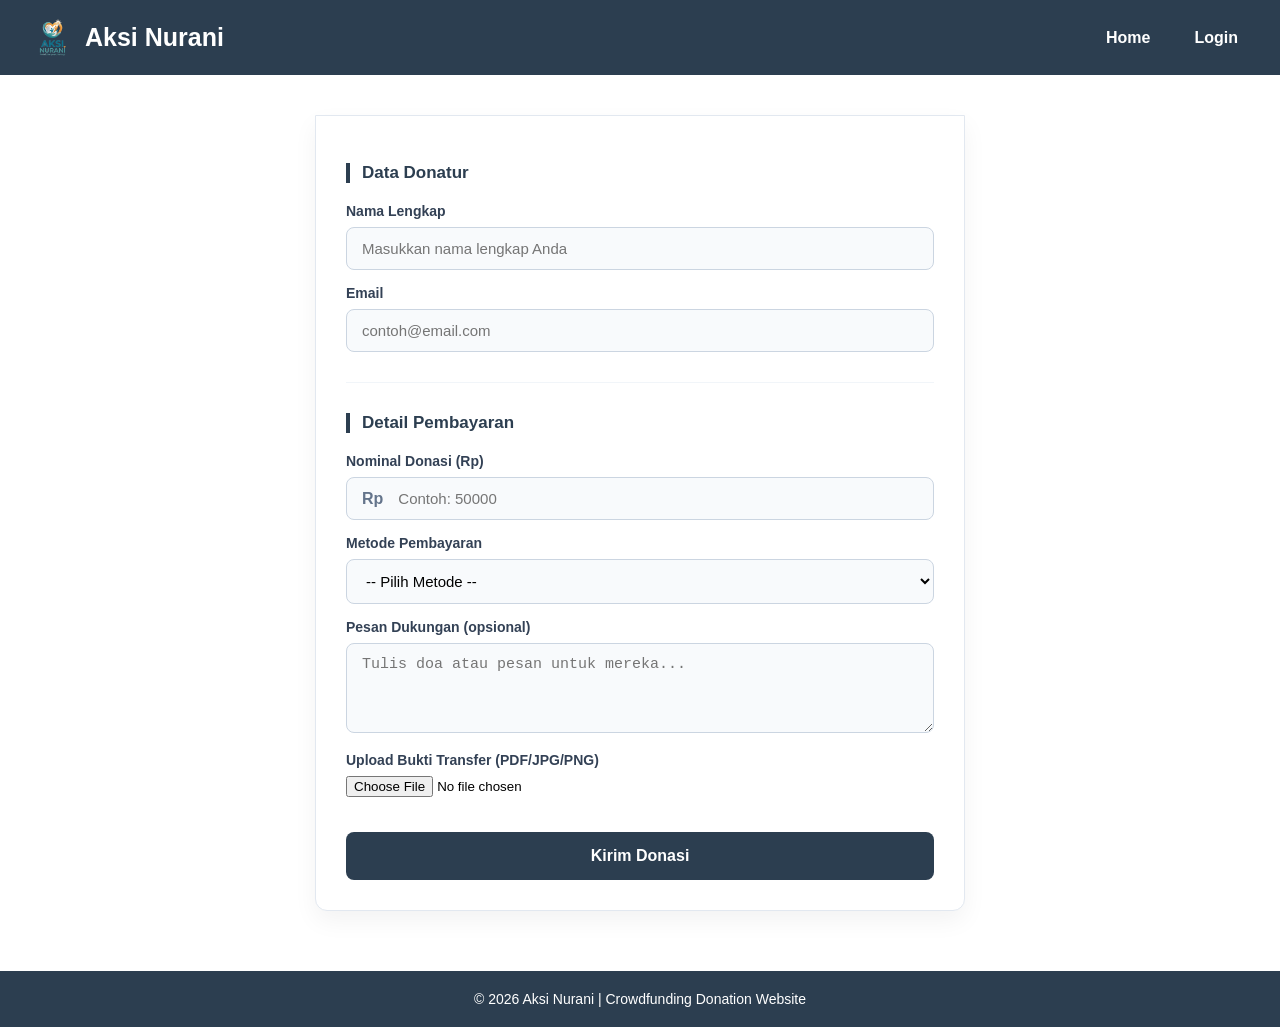
<file: Mini Project ProgWeb/donasi.html>
<!DOCTYPE html>
<html lang="id">
<head>
    <meta charset="UTF-8">
    <meta name="viewport" content="width=device-width, initial-scale=1.0">
    <title>Donasi - Aksi Nurani</title>
    <link rel="icon" href="asset/logo aksi nurani.png">
    <link rel="stylesheet" href="css/global.css">
    <link rel="stylesheet" href="css/donasi.css">
</head>
<body>
    <header>
        <div class="logo">
            <img src="asset/logo aksi nurani.png" alt="logo">
            <h1>Aksi Nurani</h1>
        </div>
        <nav class="navbar">
            <a href="index.html">Home</a>
            <a href="login.html">Login</a>
        </nav>
    </header>

    <main class="donasi-container">
 

 
        <section class="form-wrapper">
            <form action="#success-modal">
                <div class="form-section">
                    <h3>Data Donatur</h3>
                    
                    <label for="nama">Nama Lengkap</label>
                    <input id="nama" name="nama" type="text" placeholder="Masukkan nama lengkap Anda" required>

                    <label for="email">Email</label>
                    <input id="email" name="email" type="email" placeholder="contoh@email.com" required>
                </div>

                <hr class="divider">

                <div class="form-section">
                    <h3>Detail Pembayaran</h3>
                    
                    <label for="nominal">Nominal Donasi (Rp)</label>
                    <div class="input-prefix">
                        <span>Rp</span>
                        <input id="nominal" name="nominal" type="number" placeholder="Contoh: 50000" required>
                    </div>

                    <label for="metode">Metode Pembayaran</label>
                    <select id="metode" name="metode" required>
                        <option value="">-- Pilih Metode --</option>
                        <option>Transfer Bank BCA</option>
                        <option>Transfer Bank Mandiri</option>
                        <option>E-Wallet (GoPay/DANA)</option>
                    </select>

                    <label for="pesan">Pesan Dukungan (opsional)</label>
                    <textarea id="pesan" name="pesan" placeholder="Tulis doa atau pesan untuk mereka..."></textarea>
                    
                    <label for="bukti">Upload Bukti Transfer (PDF/JPG/PNG)</label>
                    <input type="file" id="bukti" name="bukti" accept=".pdf,.jpg,.jpeg,.png" required>
                </div>
 
                <div class="form-actions">
                    <button type="submit" class="submit-btn">Kirim Donasi</button>
                </div>
            </form>
        </section>

 
        <div id="success-modal" class="modal">
            <div class="modal-content">
                <div class="success-icon">✔️</div>
                <h3>Terima Kasih!</h3>
                <p>Donasi Anda telah berhasil dikirim</p>
                <a href="index.html" class="close-btn">Selesai</a>
            </div>
        </div>
    </main>

    <footer class="main-footer">
        <p>&copy; 2026 Aksi Nurani | Crowdfunding Donation Website</p>
    </footer>
</body>
</html>
</file>
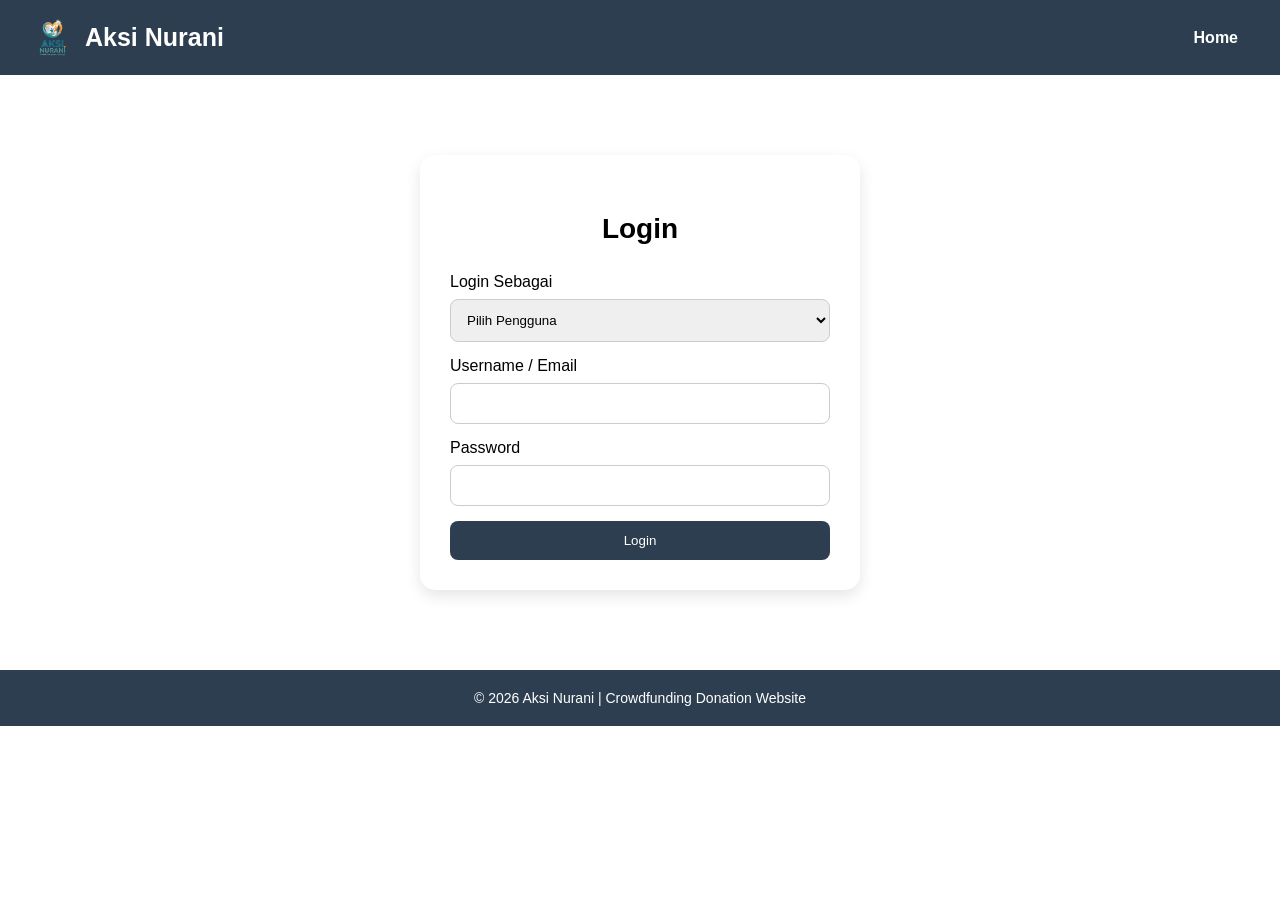
<file: Mini Project ProgWeb/login.html>
<!DOCTYPE html>
<html lang="id">
<head>
    <meta charset="UTF-8">
    <meta name="viewport" content="width=device-width, initial-scale=1.0">
    <title>Login</title>
    <link rel="icon" href="asset/logo aksi nurani.png">
    <link rel="stylesheet" href="css/global.css">
    <link rel="stylesheet" href="css/login.css">
</head>

<body>
    <header>
        <div class="logo">
            <img src="asset/logo aksi nurani.png" alt="Logo Aksi Nurani">
            <h1>Aksi Nurani</h1>
        </div>
        
        <div class="header-right">
            <div class="navbar">
                <a href="index.html">Home</a>
            </div>
        </div>
    </header>

    <div class="form-container">
        <div class="form-header">
            <h3>Login</h3>
        </div>

        <form>
            <div class="input-container">
                
                <label for="role">Login Sebagai</label>
                <select id="role" name="role" required>
                    <option value="">Pilih Pengguna</option>
                    <option>Donatur</option>
                    <option>Pengelola Kampanye</option>
                </select>

                <label for="email">Username / Email</label>
                <input type="text" id="email" name="email" required>

                <label for="password">Password</label>
                <input type="password" id="password" name="password" required>

            </div>

            <button class="submit" type="submit">Login</button>
        </form>
    </div>

    <footer class="main-footer">
        <p>&copy; 2026 Aksi Nurani | Crowdfunding Donation Website</p>
    </footer>

</body>
</html>
</file>
<file: Mini Project ProgWeb/css/global.css>
body {
    font-family: Arial, sans-serif;
    margin: 0;
    padding: 0;
}

header {
    background-color: #2c3e50;
    color: white;
    padding: 15px 30px;
    display: flex;
    justify-content: space-between;
    align-items: center;
}

.header-search {
    flex: 1;
    max-width: 400px;
    margin: 0 20px
}

.header-search form {
    position: relative;
    display: flex;
    align-items: center;
}

.header-search input {
    float: right;
    padding: 6px;
    border: none;
    margin-top: 8px;
    margin-right: 16px;
    font-size: 17px;
}

.logo {
    display: flex;
    align-items: center;
    gap: 10px;
}

.logo img {
    width: 45px;
    height: 45px;
}

.logo h1 {
    margin: 0;
    font-size: 25px;
}

.navbar {
    display: flex;
    gap: 20px;
}

.navbar a,
.nav-section a {
    color: white;
    text-decoration: none;
    font-weight: bold;
    padding: 8px 12px;
    border-radius: 6px;
}

.navbar a:hover,
.nav-section a:hover {
    background-color: #34495e;
}

.main-footer {
    margin-top: 50px;
    padding: 20px;
    text-align: center;
    background-color: #2c3e50;
    color: white;
    font-size: 14px;
    width: 100%;
    box-sizing: border-box;
}

.main-footer p {
    margin: 0;
}

button {
    padding: 12px 20px;
    border: none;
    background-color: #2c3e50;
    color: white;
    border-radius: 8px;
    cursor: pointer;
}

button:hover {
    background-color: #34495e;
}

body:has(.index-search) .header-search:not(.index-search) {
    display: none;
}
</file>
<file: Mini Project ProgWeb/css/donasi.css>
.donasi-container {
    max-width: 650px;
    margin: 40px auto;
    padding: 0 20px;
}

 
.campaign-summary-card {
    background: white;
    padding: 20px;
    border-radius: 12px 12px 0 0;
    border: 1px solid #e2e8f0;
    border-bottom: none;
}

.mini-content {
    display: flex;
    align-items: center;
    gap: 20px;
}

.mini-img {
    width: 80px;
    height: 80px;
    object-fit: cover;
    border-radius: 8px;
}

.mini-text h2 {
    font-size: 18px;
    margin: 0 0 5px 0;
    color: #2c3e50;
}

.mini-text p {
    font-size: 13px;
    color: #64748b;
    margin: 0 0 8px 0;
}

.status-tag {
    font-size: 11px;
    background: #ecfdf5;
    color: #059669;
    padding: 3px 10px;
    border-radius: 20px;
    font-weight: bold;
}

 
.form-wrapper {
    background: white;
    padding: 30px;
    border-radius: 0 0 12px 12px;
    border: 1px solid #e2e8f0;
    box-shadow: 0 10px 25px rgba(0,0,0,0.05);
    margin-bottom: 60px;
}

.form-section h3 {
    font-size: 17px;
    color: #2c3e50;
    margin-bottom: 20px;
    border-left: 4px solid #2c3e50;
    padding-left: 12px;
}

.divider {
    border: 0;
    border-top: 1px solid #f1f5f9;
    margin: 30px 0;
}

 
label {
    display: block;
    font-weight: bold;
    font-size: 14px;
    margin-bottom: 8px;
    margin-top: 15px;
    color: #334155;
}

input[type="text"],
input[type="email"],
input[type="number"],
select,
textarea {
    width: 100%;
    padding: 12px 15px;
    border: 1px solid #cbd5e1;
    border-radius: 8px;
    font-size: 15px;
    box-sizing: border-box;
    background-color: #f8fafc;
    transition: 0.3s;
}

input:focus, select:focus, textarea:focus {
    border-color: #2c3e50;
    outline: none;
    background-color: white;
    box-shadow: 0 0 0 3px rgba(44, 62, 80, 0.1);
}

.input-prefix {
    display: flex;
    align-items: center;
    background: #f8fafc;
    border: 1px solid #cbd5e1;
    border-radius: 8px;
    padding-left: 15px;
}

.input-prefix input {
    border: none;
    background: transparent;
}

.input-prefix span {
    font-weight: bold;
    color: #64748b;
}

textarea {
    height: 90px;
    resize: vertical;
}

 
.form-actions {
    display: flex;
    gap: 15px;
    margin-top: 35px;
}

.back-btn {
    flex: 1;
    text-align: center;
    padding: 15px;
    background: #f1f5f9;
    color: #475569;
    text-decoration: none;
    border-radius: 8px;
    font-weight: bold;
    transition: 0.3s;
}

.submit-btn {
    flex: 2;
    padding: 15px;
    background: #2c3e50;
    color: white;
    border: none;
    border-radius: 8px;
    font-size: 16px;
    font-weight: bold;
    cursor: pointer;
    transition: background 0.3s;
}

.back-btn:hover { background: #e2e8f0; }
.submit-btn:hover { background: #1e293b; }

 
.modal {
    display: none;
    position: fixed;
    z-index: 1000;
    left: 0;
    top: 0;
    width: 100%;
    height: 100%;
    background: rgba(0,0,0,0.6);
    backdrop-filter: blur(4px);
    align-items: center;
    justify-content: center;
}

.modal-content {
    background: white;
    padding: 40px;
    border-radius: 16px;
    text-align: center;
    max-width: 350px;
    box-shadow: 0 20px 25px -5px rgba(0,0,0,0.1);
}

.success-icon {
    font-size: 50px;
    color: #10b981;
    margin-bottom: 15px;
}

.close-btn {
    display: block;
    margin-top: 25px;
    padding: 12px;
    background: #2c3e50;
    color: white;
    text-decoration: none;
    border-radius: 8px;
    font-weight: bold;
}

#success-modal:target {
    display: flex;
}
</file>
<file: Mini Project ProgWeb/css/login.css>
.form-container {
    width: 380px;
    margin: 80px auto;
    padding: 30px;
    border-radius: 15px;
    background-color: white;
    box-shadow: 0 6px 15px rgba(0,0,0,0.1);
}

.form-header {
    text-align: center;
    margin-bottom: 20px;
}

.form-header h3 {
    font-size: 28px;
}

.input-container input,
.input-container select {
    width: 100%;
    padding: 12px;
    margin: 8px 0 15px;
    border: 1px solid #ccc;
    border-radius: 8px;
    box-sizing: border-box;
}

.submit {
    width: 100%;
    padding: 12px;
}
</file>
